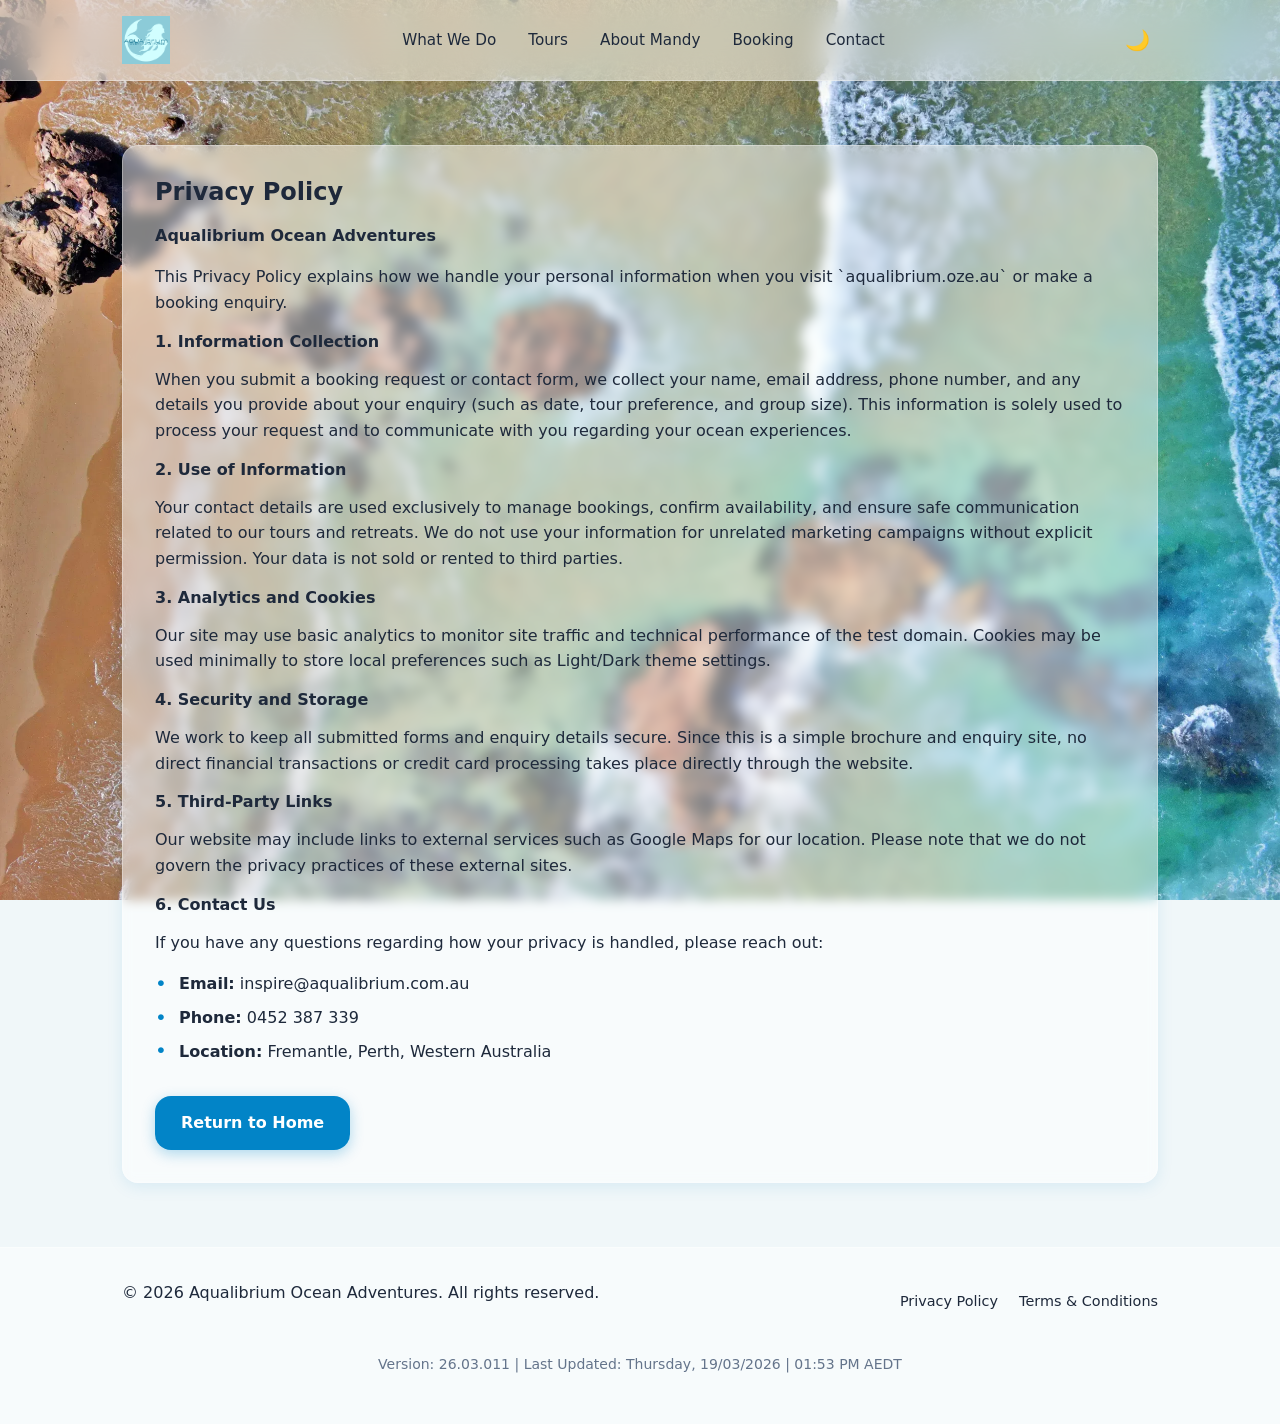
<file: privacy.html>
<!DOCTYPE html>
<html lang="en-AU" data-theme="light">
<head>
    <!--
    Website: https://aqualibrium.oze.au/
    Author: Colin Dixon
    Version: 26.03.011
    Date: Thursday, 19/03/2026 | 01:53 PM AEDT
    Description: Privacy Policy Page
    -->
    <meta charset="UTF-8">
    <meta name="viewport" content="width=device-width, initial-scale=1.0">
    <meta name="description" content="Privacy Policy for Aqualibrium Ocean Adventures outlining how enquiry details are handled.">
    <meta name="author" content="Colin Dixon">
    <meta name="version" content="26.03.011">
    <meta name="timestamp" content="Thursday, 19/03/2026 | 01:53 PM AEDT">
    <meta name="robots" content="noindex, nofollow">
    <title>Privacy Policy - Aqualibrium Ocean Adventures</title>
    <link rel="stylesheet" href="css/style.css?v=26.03.014">
</head>
<body>
    <header class="site-header">
        <div class="container header-inner">
            <a href="index.html" class="logo-link" aria-label="Aqualibrium Ocean Adventures Home">
                <img src="images/Aqualibrium.png" alt="Aqualibrium logo" class="site-logo">
                <span class="site-name sr-only">Aqualibrium Ocean Adventures</span>
            </a>
            <nav class="site-nav" aria-label="Main Navigation">
                <ul>
                    <li><a href="index.html#what-we-do">What We Do</a></li>
                    <li><a href="index.html#tours">Tours</a></li>
                    <li><a href="index.html#about-mandy">About Mandy</a></li>
                    <li><a href="index.html#booking">Booking</a></li>
                    <li><a href="index.html#contact">Contact</a></li>
                </ul>
            </nav>
            <button id="theme-toggle" class="theme-toggle" aria-label="Toggle dark mode">
                <span class="theme-icon light-icon" aria-hidden="true">🌙</span>
                <span class="theme-icon dark-icon" aria-hidden="true">☀️</span>
            </button>
        </div>
    </header>

    <main>
        <section class="section">
            <div class="container">
                <div class="glass-card">
                    <h2>Privacy Policy</h2>
                    <p><strong>Aqualibrium Ocean Adventures</strong></p>
                    <p>This Privacy Policy explains how we handle your personal information when you visit `aqualibrium.oze.au` or make a booking enquiry.</p>
                    
                    <h4>1. Information Collection</h4>
                    <p>When you submit a booking request or contact form, we collect your name, email address, phone number, and any details you provide about your enquiry (such as date, tour preference, and group size). This information is solely used to process your request and to communicate with you regarding your ocean experiences.</p>
                    
                    <h4>2. Use of Information</h4>
                    <p>Your contact details are used exclusively to manage bookings, confirm availability, and ensure safe communication related to our tours and retreats. We do not use your information for unrelated marketing campaigns without explicit permission. Your data is not sold or rented to third parties.</p>
                    
                    <h4>3. Analytics and Cookies</h4>
                    <p>Our site may use basic analytics to monitor site traffic and technical performance of the test domain. Cookies may be used minimally to store local preferences such as Light/Dark theme settings.</p>

                    <h4>4. Security and Storage</h4>
                    <p>We work to keep all submitted forms and enquiry details secure. Since this is a simple brochure and enquiry site, no direct financial transactions or credit card processing takes place directly through the website.</p>

                    <h4>5. Third-Party Links</h4>
                    <p>Our website may include links to external services such as Google Maps for our location. Please note that we do not govern the privacy practices of these external sites.</p>

                    <h4>6. Contact Us</h4>
                    <p>If you have any questions regarding how your privacy is handled, please reach out:</p>
                    <ul class="feature-list">
                        <li><strong>Email:</strong> inspire@aqualibrium.com.au</li>
                        <li><strong>Phone:</strong> 0452 387 339</li>
                        <li><strong>Location:</strong> Fremantle, Perth, Western Australia</li>
                    </ul>
                    
                    <div style="margin-top: 2rem;">
                        <a href="index.html" class="button button-primary">Return to Home</a>
                    </div>
                </div>
            </div>
        </section>
    </main>

    <footer class="site-footer">
        <div class="container">
            <div class="footer-layout">
                <div class="footer-info">
                    <p>&copy; <span id="current-year"></span> <span class="business-name">Aqualibrium Ocean Adventures</span>. All rights reserved.</p>
                </div>
                <div class="footer-links">
                    <a href="privacy.html">Privacy Policy</a>
                    <a href="terms.html">Terms & Conditions</a>
                </div>
            </div>
            <div class="site-meta">
                <p>Version: <span id="meta-version"></span> | Last Updated: <span id="meta-timestamp"></span></p>
            </div>
        </div>
    </footer>
    <script src="js/script.js?v=26.03.014"></script>
</body>
</html>
</file>
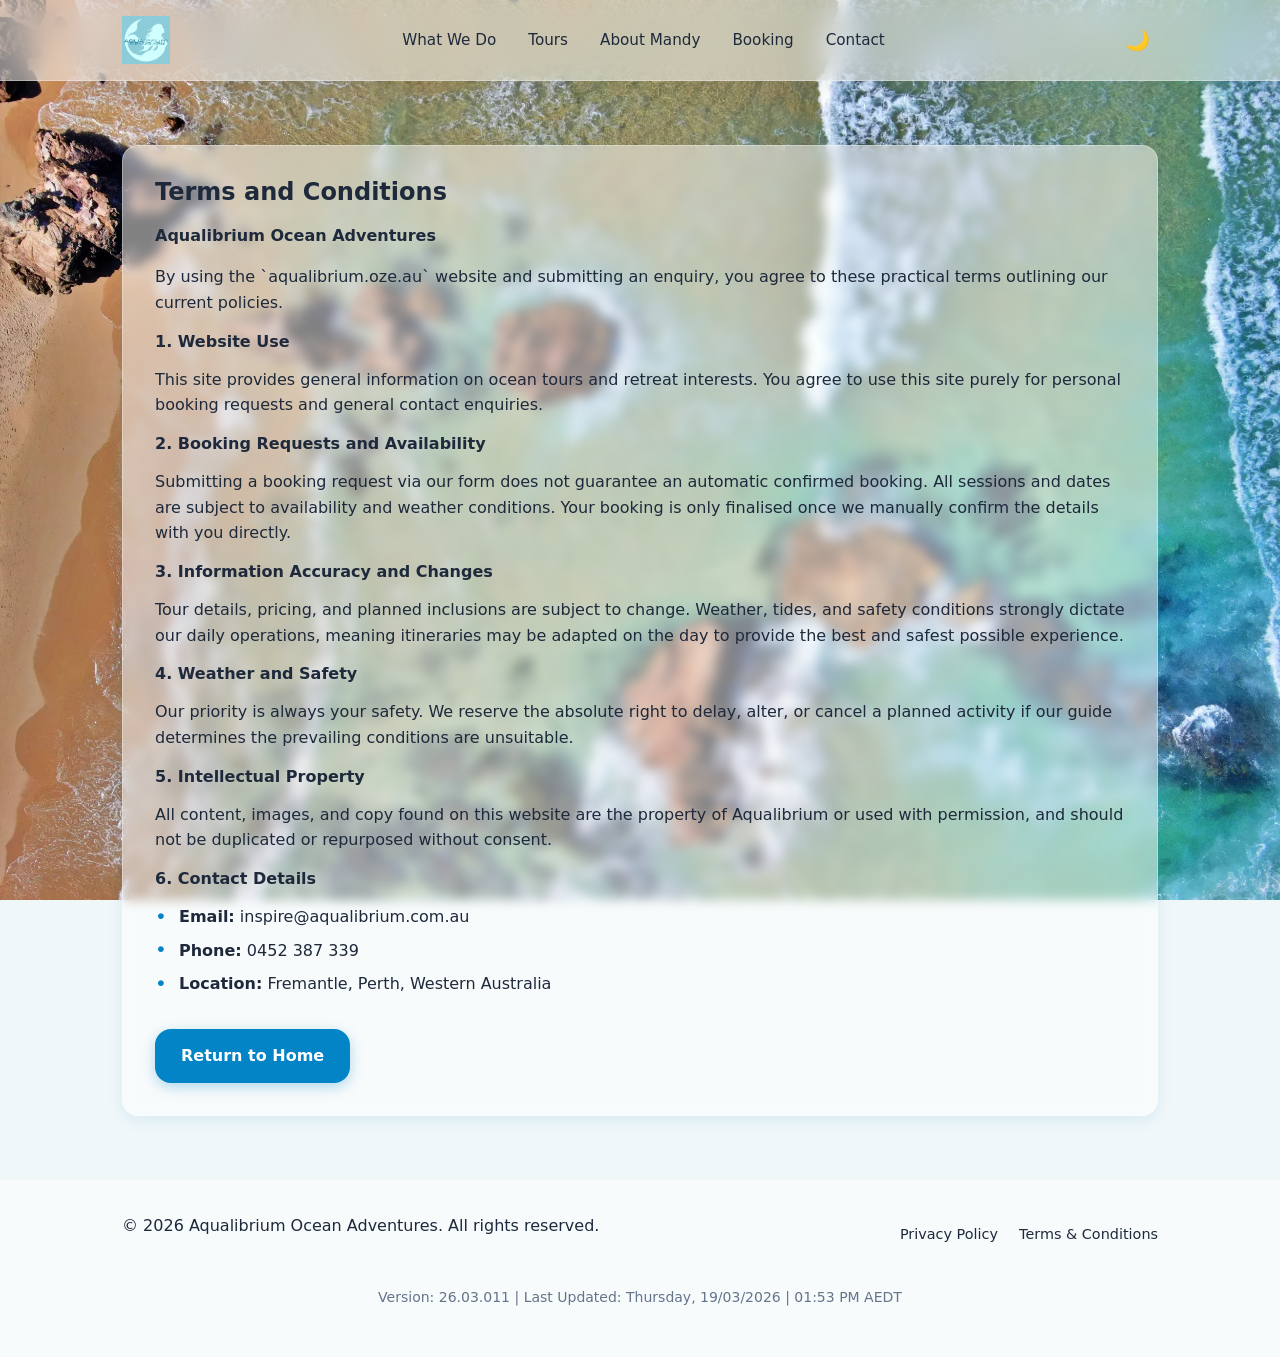
<file: terms.html>
<!DOCTYPE html>
<html lang="en-AU" data-theme="light">
<head>
    <!--
    Website: https://aqualibrium.oze.au/
    Author: Colin Dixon
    Version: 26.03.011
    Date: Thursday, 19/03/2026 | 01:53 PM AEDT
    Description: Terms and Conditions Page
    -->
    <meta charset="UTF-8">
    <meta name="viewport" content="width=device-width, initial-scale=1.0">
    <meta name="description" content="Terms and Conditions for Aqualibrium Ocean Adventures booking enquiries and website use.">
    <meta name="author" content="Colin Dixon">
    <meta name="version" content="26.03.011">
    <meta name="timestamp" content="Thursday, 19/03/2026 | 01:53 PM AEDT">
    <meta name="robots" content="noindex, nofollow">
    <title>Terms & Conditions - Aqualibrium Ocean Adventures</title>
    <link rel="stylesheet" href="css/style.css?v=26.03.014">
</head>
<body>
    <header class="site-header">
        <div class="container header-inner">
            <a href="index.html" class="logo-link" aria-label="Aqualibrium Ocean Adventures Home">
                <img src="images/Aqualibrium.png" alt="Aqualibrium logo" class="site-logo">
                <span class="site-name sr-only">Aqualibrium Ocean Adventures</span>
            </a>
            <nav class="site-nav" aria-label="Main Navigation">
                <ul>
                    <li><a href="index.html#what-we-do">What We Do</a></li>
                    <li><a href="index.html#tours">Tours</a></li>
                    <li><a href="index.html#about-mandy">About Mandy</a></li>
                    <li><a href="index.html#booking">Booking</a></li>
                    <li><a href="index.html#contact">Contact</a></li>
                </ul>
            </nav>
            <button id="theme-toggle" class="theme-toggle" aria-label="Toggle dark mode">
                <span class="theme-icon light-icon" aria-hidden="true">🌙</span>
                <span class="theme-icon dark-icon" aria-hidden="true">☀️</span>
            </button>
        </div>
    </header>

    <main>
        <section class="section">
            <div class="container">
                <div class="glass-card">
                    <h2>Terms and Conditions</h2>
                    <p><strong>Aqualibrium Ocean Adventures</strong></p>
                    <p>By using the `aqualibrium.oze.au` website and submitting an enquiry, you agree to these practical terms outlining our current policies.</p>
                    
                    <h4>1. Website Use</h4>
                    <p>This site provides general information on ocean tours and retreat interests. You agree to use this site purely for personal booking requests and general contact enquiries.</p>
                    
                    <h4>2. Booking Requests and Availability</h4>
                    <p>Submitting a booking request via our form does not guarantee an automatic confirmed booking. All sessions and dates are subject to availability and weather conditions. Your booking is only finalised once we manually confirm the details with you directly.</p>
                    
                    <h4>3. Information Accuracy and Changes</h4>
                    <p>Tour details, pricing, and planned inclusions are subject to change. Weather, tides, and safety conditions strongly dictate our daily operations, meaning itineraries may be adapted on the day to provide the best and safest possible experience.</p>

                    <h4>4. Weather and Safety</h4>
                    <p>Our priority is always your safety. We reserve the absolute right to delay, alter, or cancel a planned activity if our guide determines the prevailing conditions are unsuitable.</p>

                    <h4>5. Intellectual Property</h4>
                    <p>All content, images, and copy found on this website are the property of Aqualibrium or used with permission, and should not be duplicated or repurposed without consent.</p>

                    <h4>6. Contact Details</h4>
                    <ul class="feature-list">
                        <li><strong>Email:</strong> inspire@aqualibrium.com.au</li>
                        <li><strong>Phone:</strong> 0452 387 339</li>
                        <li><strong>Location:</strong> Fremantle, Perth, Western Australia</li>
                    </ul>

                    <div style="margin-top: 2rem;">
                        <a href="index.html" class="button button-primary">Return to Home</a>
                    </div>
                </div>
            </div>
        </section>
    </main>

    <footer class="site-footer">
        <div class="container">
            <div class="footer-layout">
                <div class="footer-info">
                    <p>&copy; <span id="current-year"></span> <span class="business-name">Aqualibrium Ocean Adventures</span>. All rights reserved.</p>
                </div>
                <div class="footer-links">
                    <a href="privacy.html">Privacy Policy</a>
                    <a href="terms.html">Terms & Conditions</a>
                </div>
            </div>
            <div class="site-meta">
                <p>Version: <span id="meta-version"></span> | Last Updated: <span id="meta-timestamp"></span></p>
            </div>
        </div>
    </footer>
    <script src="js/script.js?v=26.03.014"></script>
</body>
</html>
</file>
<file: css/style.css>
/*
Website: https://aqualibrium.oze.au/
Author: Colin Dixon
Version: 26.03.014
Date: Thursday, 19/03/2026 | 02:40 AM AEDT
Description: OzeGlass CSS styling for Aqualibrium Ocean Adventures
*/

/* -------------------------------------------------------------------------- */
/* Variables & Theme */
/* -------------------------------------------------------------------------- */
:root {
    /* Default Light Theme */
    --bg-color: #f0f7f9;
    --text-color: #1e293b;
    --text-muted: #64748b;
    --accent-color: #0284c7; /* Ocean Blue */
    --accent-hover: #0369a1;
    --border-color: rgba(15, 23, 42, 0.1);
    
    /* OzeGlass Variables */
    --glass-bg: rgba(255, 255, 255, 0.5); /* 50% transparency */
    --glass-shadow: 0 4px 16px 0 rgba(2, 132, 199, 0.1); /* subtle shadow */
    --glass-border: 1px solid rgba(255, 255, 255, 0.3); /* subtle border */
    
    /* Layout & Spacing */
    --spacing-xs: 0.5rem;
    --spacing-sm: 1rem;
    --spacing-md: 2rem;
    --spacing-lg: 4rem;
    --border-radius: 16px;
    --container-width: 1100px;

    /* Theme Overlays */
    --overlay-color: rgba(6, 15, 25, 0.6);
}

html[data-theme="dark"] {
    /* Dark Theme */
    --bg-color: #0c1520; /* Deep Ocean Dark */
    --text-color: #f8fafc;
    --text-muted: #94a3b8;
    --accent-color: #38bdf8;
    --accent-hover: #7dd3fc;
    --border-color: rgba(255, 255, 255, 0.1);
    
    /* OzeGlass Dark Variables */
    --glass-bg: rgba(15, 23, 42, 0.5); /* 50% transparency */
    --glass-shadow: 0 4px 16px 0 rgba(0, 0, 0, 0.2); /* subtle shadow */
    --glass-border: 1px solid rgba(255, 255, 255, 0.05); /* subtle border */

    --overlay-color: rgba(4, 10, 18, 0.7);
}

/* -------------------------------------------------------------------------- */
/* Reset & Base Styling */
/* -------------------------------------------------------------------------- */
* {
    margin: 0;
    padding: 0;
    box-sizing: border-box;
}

html {
    font-family: system-ui, -apple-system, BlinkMacSystemFont, 'Segoe UI', Roboto, Oxygen, Ubuntu, Cantarell, 'Open Sans', 'Helvetica Neue', sans-serif;
    line-height: 1.6;
    scroll-behavior: smooth;
    background-color: var(--bg-color);
    color: var(--text-color);
    transition: background-color 0.3s ease, color 0.3s ease;
}

body {
    -webkit-font-smoothing: antialiased;
    -moz-osx-font-smoothing: grayscale;
    background-color: var(--bg-color);
    background-image: url('../images/beachback.webp'); /* heavy gradient removed */
    background-position: center;
    background-size: cover;
    background-attachment: fixed;
    min-height: 100vh;
}

html[data-theme="dark"] body {
    background-image: linear-gradient(to bottom, rgba(12, 21, 32, 0.3), rgba(12, 21, 32, 0.4)), url('../images/beachback.webp'); /* sharply reduced tint */
}

img {
    max-width: 100%;
    height: auto;
    display: block;
}

a {
    color: var(--accent-color);
    text-decoration: none;
    transition: color 0.2s ease;
}

a:hover, a:focus {
    color: var(--accent-hover);
}

h1, h2, h3, h4 {
    margin-bottom: var(--spacing-sm);
    line-height: 1.2;
    color: var(--text-color);
}

p {
    margin-bottom: var(--spacing-sm);
}

strong {
    font-weight: 600;
}

/* Utility Classes */
.sr-only {
    position: absolute;
    width: 1px;
    height: 1px;
    padding: 0;
    margin: -1px;
    overflow: hidden;
    clip: rect(0, 0, 0, 0);
    white-space: nowrap;
    border-width: 0;
}

.container {
    width: 100%;
    max-width: var(--container-width);
    margin: 0 auto;
    padding: 0 var(--spacing-sm);
}

.section {
    padding: var(--spacing-lg) 0;
}

.text-center {
    text-align: center;
}

.emphasis-line {
    font-size: 1.125rem;
    font-weight: 600;
    color: var(--accent-color);
    margin-top: var(--spacing-sm);
}

.relative-content {
    position: relative;
    z-index: 2;
}

/* -------------------------------------------------------------------------- */
/* Components */
/* -------------------------------------------------------------------------- */

/* Glass Card */
.glass-card {
    background: var(--glass-bg);
    backdrop-filter: blur(6px);
    -webkit-backdrop-filter: blur(6px);
    border: var(--glass-border);
    box-shadow: var(--glass-shadow);
    border-radius: var(--border-radius);
    padding: var(--spacing-md);
    color: var(--text-color);
    transition: background-color 0.3s ease, border-color 0.3s ease;
}

/* Media Specific Overrides */
.tour-card {
    padding: 0;
    overflow: hidden;
}

.tour-media {
    width: 100%;
    height: 250px;
    overflow: hidden;
    background-color: var(--border-color); /* Fallback */
}

.tour-media img {
    width: 100%;
    height: 100%;
    object-fit: cover;
    display: block;
    transition: transform 0.3s ease;
}



.about-card {
    overflow: hidden;
}

.about-card-inner {
    display: flex;
    flex-direction: column;
    gap: var(--spacing-md);
}

.about-media {
    display: flex;
    flex-direction: column;
    gap: var(--spacing-sm);
}

@media (min-width: 768px) {
    .about-card-inner {
        flex-direction: row;
        align-items: flex-start;
    }
    
    .about-media {
        flex: 0 0 40%;
        max-width: 400px;
    }
    
    .about-content {
        flex: 1;
    }
}

.about-media img {
    width: 100%;
    height: auto;
    object-fit: cover;
    border-radius: calc(var(--border-radius) / 2);
}

.primary-mandy-image {
    aspect-ratio: 4/3;
}

.secondary-mandy-image {
    aspect-ratio: 1/1; /* Updated to square */
}

/* Image Backgrounds & Overlays */
.hero-background {
    background-image: url('../images/Aqualibrium-2.webp');
    background-size: cover;
    background-position: center;
    background-repeat: no-repeat;
    position: relative;
    overflow: hidden; /* Added to clip video properly */
}

.hero-video {
    position: absolute;
    top: 0;
    left: 0;
    width: 100%;
    height: 100%;
    object-fit: cover;
    z-index: 0;
}

.background-cta {
    background-image: url('../images/Contact-Aqualibrium.webp');
    background-size: cover;
    background-position: center 30%;
    background-repeat: no-repeat;
    position: relative;
    /* Extra padding for visual weight */
    padding: calc(var(--spacing-lg) * 1.5) 0;
}

.image-overlay {
    position: absolute;
    top: 0;
    left: 0;
    right: 0;
    bottom: 0;
    background-color: var(--overlay-color);
    z-index: 1;
}

/* Reduce hero overlay so video is fully visible */
.hero-background .image-overlay {
    background-color: rgba(6, 15, 25, 0.1); /* Very light overlay just for minimal text protection */
}

html[data-theme="dark"] .hero-background .image-overlay {
    background-color: rgba(4, 10, 18, 0.2);
}

/* Ensure glass cards pop but maintain high transparency on hero */
.hero-background .glass-card {
    background: rgba(255, 255, 255, 0.35); /* Increased card transparency */
}

html[data-theme="dark"] .hero-background .glass-card {
    background: rgba(15, 23, 42, 0.35);
}

.background-cta .glass-card {
    background: var(--glass-bg);
}

html[data-theme="dark"] .background-cta .glass-card {
    background: var(--glass-bg);
}


/* Buttons */
.button {
    display: inline-block;
    padding: 0.75rem 1.5rem;
    border-radius: var(--border-radius);
    font-weight: 600;
    text-align: center;
    cursor: pointer;
    font-family: inherit;
    font-size: 1rem;
    transition: all 0.2s ease;
    border: 2px solid transparent;
}

.button:focus-visible {
    outline: 2px solid var(--accent-color);
    outline-offset: 4px;
}

.button-primary {
    background-color: var(--accent-color);
    color: #ffffff;
    box-shadow: 0 4px 14px 0 rgba(2, 132, 199, 0.3);
}

html[data-theme="dark"] .button-primary {
    color: #0c1520;
}

.button-primary:hover {
    background-color: var(--accent-hover);
    color: #ffffff;
    transform: translateY(-2px);
    box-shadow: 0 6px 20px 0 rgba(2, 132, 199, 0.4);
}

.button-secondary {
    background-color: transparent;
    color: var(--text-color);
    border: 2px solid var(--text-color);
}

/* On dark overlays (like hero text which is inside a glass card anyway context), 
we don't strictly need to force white text unless it sits outside the card.
The glass card ensures the text uses var(--text-color). */

.button-secondary:hover {
    background-color: var(--text-color);
    color: var(--bg-color);
}

/* Lists */
.feature-list {
    list-style: none;
    margin-bottom: var(--spacing-sm);
}

.feature-list li {
    position: relative;
    padding-left: 1.5rem;
    margin-bottom: 0.5rem;
}

.feature-list li::before {
    content: "•";
    color: var(--accent-color);
    position: absolute;
    left: 0;
    font-size: 1.25rem;
    line-height: 1;
    top: 0.1rem;
}

.inline-list {
    display: flex;
    flex-wrap: wrap;
    gap: 1rem 2rem;
}

.inline-list li {
    padding-left: 0;
}

.inline-list li::before {
    content: none;
}
.inline-list li {
    background: rgba(2, 132, 199, 0.1);
    padding: 0.4rem 1rem;
    border-radius: 20px;
    font-weight: 500;
}

/* -------------------------------------------------------------------------- */
/* Layout Segments */
/* -------------------------------------------------------------------------- */

/* Header & Nav */
.site-header {
    position: sticky;
    top: 0;
    z-index: 100;
    background: var(--glass-bg);
    backdrop-filter: blur(16px);
    -webkit-backdrop-filter: blur(16px);
    border-bottom: var(--glass-border);
    padding: var(--spacing-sm) 0;
    box-shadow: 0 4px 30px rgba(0, 0, 0, 0.05);
}

.header-inner {
    display: flex;
    justify-content: space-between;
    align-items: center;
    flex-wrap: wrap;
    gap: var(--spacing-sm);
}

.logo-link {
    display: flex;
    align-items: center;
}

.site-logo {
    height: 48px;
    width: auto;
}

html[data-theme="dark"] .site-logo {
    filter: brightness(1.2);
}

.site-nav ul {
    list-style: none;
    display: flex;
    gap: var(--spacing-md);
    flex-wrap: wrap;
}

.site-nav a {
    color: var(--text-color);
    font-weight: 500;
    font-size: 0.95rem;
}

.site-nav a:hover,
.site-nav a:focus {
    color: var(--accent-color);
}

.site-nav a:focus-visible {
    outline: 2px solid var(--accent-color);
    outline-offset: 4px;
    border-radius: 4px;
}

.theme-toggle {
    background: transparent;
    border: none;
    font-size: 1.25rem;
    cursor: pointer;
    padding: 0.5rem;
    display: flex;
    align-items: center;
    justify-content: center;
    color: var(--text-color);
    border-radius: 50%;
    transition: background-color 0.2s;
}

.theme-toggle:hover {
    background-color: var(--border-color);
}

.theme-toggle:focus-visible {
    outline: 2px solid var(--accent-color);
    outline-offset: 4px;
    border-radius: 50%;
}

html[data-theme="dark"] .light-icon { display: none; }
html[data-theme="light"] .dark-icon { display: none; }

/* Hero */
.hero {
    min-height: 85vh;
    display: flex;
    align-items: center;
    padding-top: var(--spacing-lg);
}

.hero-content {
    max-width: 640px;
}

.hero h1 {
    font-size: clamp(2.5rem, 5vw, 4.5rem);
    margin-bottom: var(--spacing-xs);
    font-weight: 800;
    line-height: 1.1;
}

.hero .tagline {
    font-size: 1.5rem;
    font-weight: 600;
    color: var(--accent-color);
    margin-bottom: var(--spacing-sm);
}

.hero .supporting-text {
    font-size: 1.125rem;
    color: var(--text-color);
    font-weight: 500;
    margin-bottom: var(--spacing-md);
    max-width: 90%;
}

.hero-buttons {
    display: flex;
    gap: var(--spacing-sm);
    flex-wrap: wrap;
}

/* Grids */
.item-grid {
    display: grid;
    grid-template-columns: repeat(auto-fit, minmax(280px, 1fr));
    gap: var(--spacing-md);
    margin-top: var(--spacing-sm);
}

.item-card {
    display: flex;
    flex-direction: column;
    height: 100%;
}

/* Step Grid */
.step-grid {
    display: grid;
    grid-template-columns: repeat(auto-fit, minmax(220px, 1fr));
    gap: var(--spacing-md);
    margin-top: var(--spacing-sm);
    counter-reset: steps;
}

.step-card {
    display: flex;
    flex-direction: column;
    align-items: flex-start;
}

.step-card .step-number {
    display: flex;
    align-items: center;
    justify-content: center;
    width: 40px;
    height: 40px;
    background: var(--accent-color);
    color: #fff;
    border-radius: 50%;
    font-weight: bold;
    font-size: 1.2rem;
    margin-bottom: 1rem;
}

html[data-theme="dark"] .step-card .step-number {
    color: #0c1520;
}

/* Tours */
.tour-stack {
    display: flex;
    flex-direction: column;
    gap: var(--spacing-lg);
    margin-top: var(--spacing-sm);
}

.tour-header {
    background: rgba(2, 132, 199, 0.1);
    padding: var(--spacing-sm) var(--spacing-md);
    border-bottom: 1px solid var(--border-color);
    display: flex;
    justify-content: space-between;
    align-items: center;
    flex-wrap: wrap;
    gap: 1rem;
}

.tour-number {
    font-size: 1.5rem;
    font-weight: 700;
    color: var(--text-color);
}

.tour-label {
    background: var(--accent-color);
    color: #fff;
    padding: 0.25rem 0.75rem;
    border-radius: 20px;
    font-size: 0.875rem;
    font-weight: 600;
}

html[data-theme="dark"] .tour-label {
    color: #0c1520;
}

.tour-body {
    padding: var(--spacing-md);
    display: grid;
    grid-template-columns: 1fr;
    gap: var(--spacing-md);
}

@media (min-width: 800px) {
    .tour-body {
        grid-template-columns: 2fr 1fr;
    }
}

.tour-overview {
    font-size: 1.1rem;
    margin-bottom: var(--spacing-md);
}

.tour-list {
    list-style: none;
    margin-bottom: var(--spacing-md);
}

.tour-list li {
    padding: 0.3rem 0;
    border-bottom: 1px dashed var(--border-color);
}

.tour-list li:last-child {
    border-bottom: none;
}

.tour-note {
    font-size: 0.9rem;
    color: var(--text-muted);
    margin-top: 1rem;
}

/* Pricing Block */
.pricing-block {
    background: rgba(2, 132, 199, 0.05);
    padding: var(--spacing-sm);
    border-radius: 12px;
}

.pricing-table {
    display: flex;
    flex-direction: column;
    gap: 0.5rem;
}

.pricing-row {
    display: flex;
    justify-content: space-between;
    padding: 0.5rem 0;
    border-bottom: 1px solid var(--border-color);
    font-weight: 500;
}

.pricing-row:last-child {
    border-bottom: none;
}

.pricing-row span:last-child {
    color: var(--accent-color);
    font-weight: 700;
}

/* Pricing Clarity */
.pricing-clarity {
    font-size: 0.85em;
    font-weight: 500;
    opacity: 0.8;
}

/* Booking Form Desktop Layout */
.form-row {
    display: flex;
    flex-direction: column;
    gap: var(--spacing-sm);
}

@media (min-width: 768px) {
    .form-row {
        flex-direction: row;
    }
    .form-row .form-group {
        flex: 1;
    }
}

/* Pricing Summary Block */
.pricing-summary-block {
    margin: var(--spacing-md) 0;
    padding: var(--spacing-sm) var(--spacing-md);
    background: rgba(2, 132, 199, 0.05); /* very light subtle tint */
    border: 1px solid var(--border-color);
}

html[data-theme="dark"] .pricing-summary-block {
    background: rgba(255, 255, 255, 0.05);
}

.summary-row {
    display: flex;
    justify-content: space-between;
    margin-bottom: 0.5rem;
}

.total-row {
    font-size: 1.125rem;
    color: var(--accent-color);
}

.pricing-message {
    text-align: center;
    font-style: italic;
    opacity: 0.9;
}

.pricing-summary-block hr {
    border: 0;
    border-top: 1px solid var(--border-color);
    margin: 0.75rem 0;
}

.hidden {
    display: none !important;
}

/* Section Title Card for layout grids */
.section-title-card {
    margin-bottom: var(--spacing-md);
    padding: var(--spacing-sm) var(--spacing-md);
}

.section-title-card h2 {
    margin-bottom: 0;
}

/* Coming Soon Media */
.coming-soon-media {
    width: 100%;
    margin-bottom: var(--spacing-md);
    border-radius: calc(var(--border-radius) / 2);
    overflow: hidden;
}

.coming-soon-media img {
    width: 100%;
    max-height: 400px;
    object-fit: cover;
}

/* Teaser / Coming Soon */
.teaser-header {
    display: flex;
    align-items: center;
    gap: 1rem;
    margin-bottom: var(--spacing-sm);
    flex-wrap: wrap;
}

.teaser-header h3 {
    margin: 0;
}

.badge {
    background: var(--text-color);
    color: var(--bg-color);
    padding: 0.2rem 0.6rem;
    border-radius: 4px;
    font-size: 0.8rem;
    font-weight: bold;
    text-transform: uppercase;
}

/* Booking Form */
.booking-form {
    display: grid;
    gap: var(--spacing-sm);
}

.form-group label {
    display: block;
    margin-bottom: 0.25rem;
    font-weight: 500;
    font-size: 0.95rem;
}

.form-group input,
.form-group select,
.form-group textarea {
    width: 100%;
    padding: 0.75rem 1rem;
    border: 1px solid var(--border-color);
    border-radius: 8px;
    background-color: var(--bg-color);
    color: var(--text-color);
    font-family: inherit;
    font-size: 1rem;
    transition: border-color 0.2s, box-shadow 0.2s;
}

.form-group input:focus,
.form-group select:focus,
.form-group textarea:focus {
    outline: none;
    border-color: var(--accent-color);
    box-shadow: 0 0 0 3px rgba(2, 132, 199, 0.15);
}

.form-actions {
    margin-top: var(--spacing-sm);
}

.form-actions .button {
    width: 100%;
}

/* Contact Details */
.contact-list {
    list-style: none;
}

.contact-list li {
    margin-bottom: var(--spacing-xs);
    font-size: 1.1rem;
}

/* Final CTA Section */
.cta-block {
    padding: var(--spacing-lg) var(--spacing-md);
}

.cta-actions {
    margin-top: var(--spacing-md);
    display: flex;
    justify-content: center;
}

/* Footer */
.site-footer {
    padding: var(--spacing-md) 0;
    border-top: var(--glass-border);
    background: var(--glass-bg);
}

.footer-layout {
    display: flex;
    justify-content: space-between;
    align-items: center;
    flex-wrap: wrap;
    gap: var(--spacing-sm);
}

.footer-links a {
    color: var(--text-color);
    margin-left: 1rem;
    font-size: 0.9rem;
}

.footer-links a:hover {
    color: var(--accent-color);
    text-decoration: underline;
}

.site-meta {
    font-size: 0.875rem;
    color: var(--text-muted);
    margin-top: var(--spacing-md);
    text-align: center;
}

/* -------------------------------------------------------------------------- */
/* Responsive Adjustments */
/* -------------------------------------------------------------------------- */
@media (max-width: 768px) {
    :root {
        --spacing-lg: 3rem;
    }
    
    .header-inner {
        flex-direction: column;
        justify-content: center;
    }
    
    .site-nav {
        width: 100%;
        overflow-x: auto;
        padding-bottom: 0.5rem;
    }
    
    .site-nav ul {
        flex-wrap: nowrap;
        justify-content: flex-start;
        padding-bottom: 4px;
    }
    
    .site-nav a {
        white-space: nowrap;
    }
    
    .theme-toggle {
        position: absolute;
        top: var(--spacing-sm);
        right: var(--spacing-sm);
    }
    
    .hero {
        min-height: 70vh;
        text-align: center;
    }
    
    .hero-content {
        margin: 0 auto;
        padding: var(--spacing-sm);
    }
    
    .hero .supporting-text {
        margin-left: auto;
        margin-right: auto;
    }
    
    .hero-buttons {
        justify-content: center;
    }

    .footer-layout {
        flex-direction: column;
        text-align: center;
    }

    .footer-links a {
        margin: 0 0.5rem;
    }

    /* Adjust media heights for mobile */
    .tour-media {
        height: 200px;
    }
}

@media (min-width: 768px) {
    .container {
        padding: 0 var(--spacing-md);
    }
    
    .form-actions .button {
        width: auto;
    }
    
    .tour-media {
        height: 350px;
    }
}
</file>
